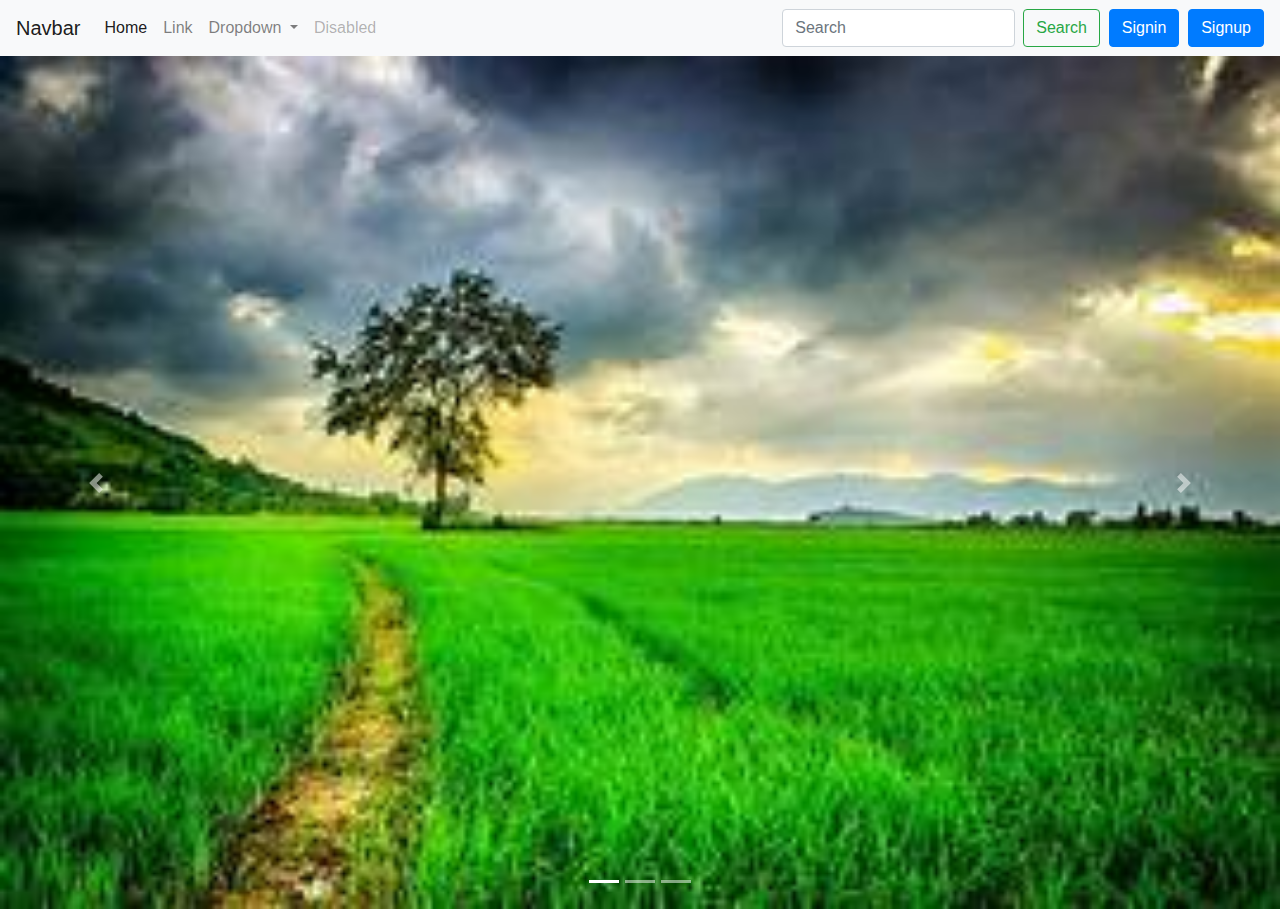
<file: index.html>
<!DOCTYPE html>
<html lang="en">
<head>
    <meta charset="UTF-8">
    <meta name="viewport" content="width=device-width, initial-scale=1.0">
    <title>Document</title>
    <link rel="stylesheet" href="https://cdn.jsdelivr.net/npm/bootstrap@4.0.0/dist/css/bootstrap.min.css" integrity="sha384-Gn5384xqQ1aoWXA+058RXPxPg6fy4IWvTNh0E263XmFcJlSAwiGgFAW/dAiS6JXm" crossorigin="anonymous">
<script src="https://cdn.jsdelivr.net/npm/bootstrap@4.0.0/dist/js/bootstrap.min.js" integrity="sha384-JZR6Spejh4U02d8jOt6vLEHfe/JQGiRRSQQxSfFWpi1MquVdAyjUar5+76PVCmYl" crossorigin="anonymous"></script>
<script src="https://code.jquery.com/jquery-3.2.1.slim.min.js" integrity="sha384-KJ3o2DKtIkvYIK3UENzmM7KCkRr/rE9/Qpg6aAZGJwFDMVNA/GpGFF93hXpG5KkN" crossorigin="anonymous"></script>
<script src="https://cdn.jsdelivr.net/npm/popper.js@1.12.9/dist/umd/popper.min.js" integrity="sha384-ApNbgh9B+Y1QKtv3Rn7W3mgPxhU9K/ScQsAP7hUibX39j7fakFPskvXusvfa0b4Q" crossorigin="anonymous"></script>
<script src="https://cdn.jsdelivr.net/npm/bootstrap@4.0.0/dist/js/bootstrap.min.js" integrity="sha384-JZR6Spejh4U02d8jOt6vLEHfe/JQGiRRSQQxSfFWpi1MquVdAyjUar5+76PVCmYl" crossorigin="anonymous"></script></head>
<body>
    <nav class="navbar navbar-expand-lg navbar-light bg-light">
        <a class="navbar-brand" href="#">Navbar</a>
        <button class="navbar-toggler" type="button" data-toggle="collapse" data-target="#navbarSupportedContent" aria-controls="navbarSupportedContent" aria-expanded="false" aria-label="Toggle navigation">
          <span class="navbar-toggler-icon"></span>
        </button>
      
        <div class="collapse navbar-collapse" id="navbarSupportedContent">
          <ul class="navbar-nav mr-auto">
            <li class="nav-item active">
              <a class="nav-link" href="#">Home <span class="sr-only">(current)</span></a>
            </li>
            <li class="nav-item">
              <a class="nav-link" href="#">Link</a>
            </li>
            <li class="nav-item dropdown">
              <a class="nav-link dropdown-toggle" href="#" id="navbarDropdown" role="button" data-toggle="dropdown" aria-haspopup="true" aria-expanded="false">
                Dropdown
              </a>
              <div class="dropdown-menu" aria-labelledby="navbarDropdown">
                <a class="dropdown-item" href="#">Action</a>
                <a class="dropdown-item" href="#">Another action</a>
                <div class="dropdown-divider"></div>
                <a class="dropdown-item" href="#">Something else here</a>
              </div>
            </li>
            <li class="nav-item">
              <a class="nav-link disabled" href="#">Disabled</a>
            </li>
          </ul>
          <form class="form-inline my-2 my-lg-0">
            <input class="form-control mr-sm-2" type="search" placeholder="Search" aria-label="Search">
            <button class="btn btn-outline-success my-2 my-sm-0" type="submit">Search</button>
            &nbsp;&nbsp;
            <button type="button" class="btn btn-primary" data-toggle="modal" data-target="#exampleModal">Signin</button>
            &nbsp;&nbsp;
            <button type="button" class="btn btn-primary" data-toggle="modal" data-target="#exampleModal1">Signup</button></form>
        </div>
      </nav>
      <div>
        <div id="carouselExampleIndicators" class="carousel slide" data-ride="carousel">
            <ol class="carousel-indicators">
              <li data-target="#carouselExampleIndicators" data-slide-to="0" class="active"></li>
              <li data-target="#carouselExampleIndicators" data-slide-to="1"></li>
              <li data-target="#carouselExampleIndicators" data-slide-to="2"></li>
            </ol>
            <div class="carousel-inner">
              <div class="carousel-item active">
                <img class="d-block w-100" src="img1.jpg" alt="First slide">
              </div>
              <div class="carousel-item">
                <img class="d-block w-100" src="img2.jpg" alt="Second slide">
              </div>
              <div class="carousel-item">
                <img class="d-block w-100" src="img3.jpg" alt="Third slide">
              </div>
            </div>
            <a class="carousel-control-prev" href="#carouselExampleIndicators" role="button" data-slide="prev">
              <span class="carousel-control-prev-icon" aria-hidden="true"></span>
              <span class="sr-only">Previous</span>
            </a>
            <a class="carousel-control-next" href="#carouselExampleIndicators" role="button" data-slide="next">
              <span class="carousel-control-next-icon" aria-hidden="true"></span>
              <span class="sr-only">Next</span>
            </a>
          </div>
      </div>
      <div>
        <!-- Button trigger modal --><!-- Button trigger modal -->
  
  <!-- Modal -->
  <div class="modal fade" id="exampleModal" tabindex="-1" role="dialog" aria-labelledby="exampleModalLabel" aria-hidden="true">
    <div class="modal-dialog" role="document">
      <div class="modal-content">
        <div class="modal-header">
          <h5 class="modal-title" id="exampleModalLabel">Signin</h5>
          <button type="button" class="close" data-dismiss="modal" aria-label="Close">
            <span aria-hidden="true">&times;</span>
          </button>
        </div>
        <div class="modal-body">
            <form>
                <div class="form-group row">
                  <label for="staticEmail" class="col-sm-2 col-form-label">Email</label>
                  <div class="col-sm-10">
                    <input type="text" readonly class="form-control-plaintext" id="staticEmail" value="email@example.com">
                  </div>
                </div>
                <div class="form-group row">
                  <label for="inputPassword" class="col-sm-2 col-form-label">Password</label>
                  <div class="col-sm-10">
                    <input type="password" class="form-control" id="inputPassword" placeholder="Password">
                  </div>
                </div>
              </form>
        </div>
        <div class="modal-footer">
          <button type="button" class="btn btn-secondary" data-dismiss="modal">Close</button>
          <button type="button" class="btn btn-primary">Save changes</button>
        </div>
      </div>
    </div>
  </div>

  
  <!-- Modal -->
  <div class="modal fade" id="exampleModal1" tabindex="-1" role="dialog" aria-labelledby="exampleModalLabel" aria-hidden="true">
    <div class="modal-dialog" role="document">
      <div class="modal-content">
        <div class="modal-header">
          <h5 class="modal-title" id="exampleModalLabel">Signup</h5>
          <button type="button" class="close" data-dismiss="modal" aria-label="Close">
            <span aria-hidden="true">&times;</span>
          </button>
        </div>
        <div class="modal-body">
            <form>
                <div class="form-group">
                  <label for="exampleInputEmail1">Email address</label>
                  <input type="email" class="form-control" id="exampleInputEmail1" aria-describedby="emailHelp" placeholder="Enter email">
                  <small id="emailHelp" class="form-text text-muted">We'll never share your email with anyone else.</small>
                </div>
                <div class="form-group">
                  <label for="exampleInputPassword1">Password</label>
                  <input type="password" class="form-control" id="exampleInputPassword1" placeholder="Password">
                </div>
                <div class="form-check">
                  <input type="checkbox" class="form-check-input" id="exampleCheck1">
                  <label class="form-check-label" for="exampleCheck1">Check me out</label>
                </div>
                <button type="submit" class="btn btn-primary">Submit</button>
              </form>
        </div>
        <div class="modal-footer">
          <button type="button" class="btn btn-secondary" data-dismiss="modal">Close</button>
          <button type="button" class="btn btn-primary">Save changes</button>
        </div>
      </div>
    </div>
  </div>
      </div>
</body>
</html>
</file>
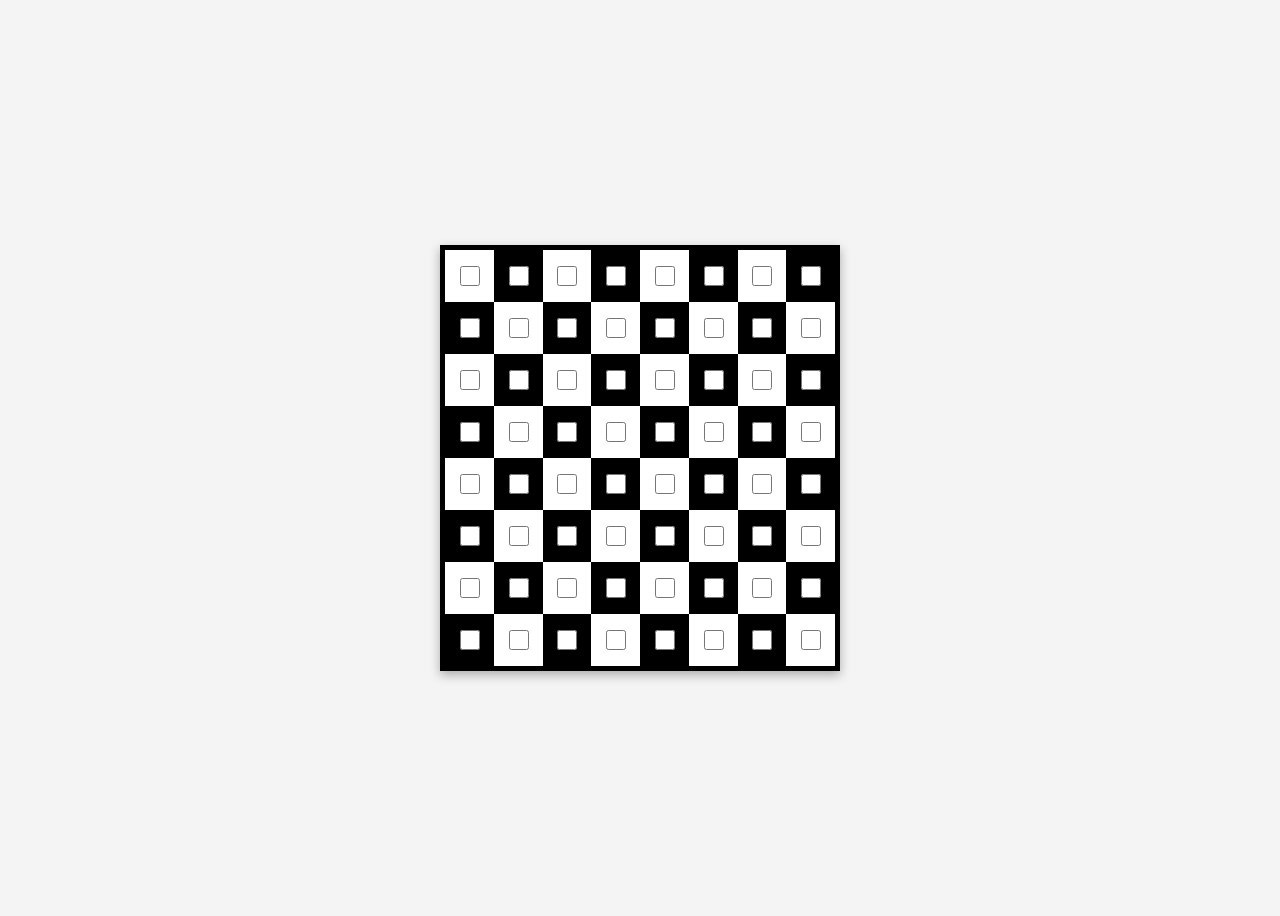
<file: Html/ChessBoard.html>
<!DOCTYPE html>
<html lang="en">
<head>
    <meta charset="UTF-8">
    <meta name="viewport" content="width=device-width, initial-scale=1.0">
    <title>Chess Board with Checkboxes</title>
    <style>
        body {
            display: flex;
            justify-content: center;
            align-items: center;
            height: 100vh;
            background-color: #f4f4f4;
        }
        table {
            border-collapse: collapse;
            width: 400px;
            height: 400px;
            border: 5px solid black;
            box-shadow: 0px 4px 10px rgba(0, 0, 0, 0.3);
        }
        td {
            width: 50px;
            height: 50px;
            text-align: center;
        }
        .black {
            background-color: black;
        }
        .white {
            background-color: white;
        }
        input[type="checkbox"] {
            width: 20px;
            height: 20px;
            cursor: pointer;
        }
    </style>
</head>
<body>
    <table id="chessboard"></table>

    <script>
        const table = document.getElementById("chessboard");
        
        for (let i = 0; i < 8; i++) {
            let row = document.createElement("tr");
            for (let j = 0; j < 8; j++) {
                let cell = document.createElement("td");
                cell.className = (i + j) % 2 === 0 ? "white" : "black";
                let checkbox = document.createElement("input");
                checkbox.type = "checkbox";
                cell.appendChild(checkbox);
                row.appendChild(cell);
            }
            table.appendChild(row);
        }
    </script>
</body>
</html>
</file>
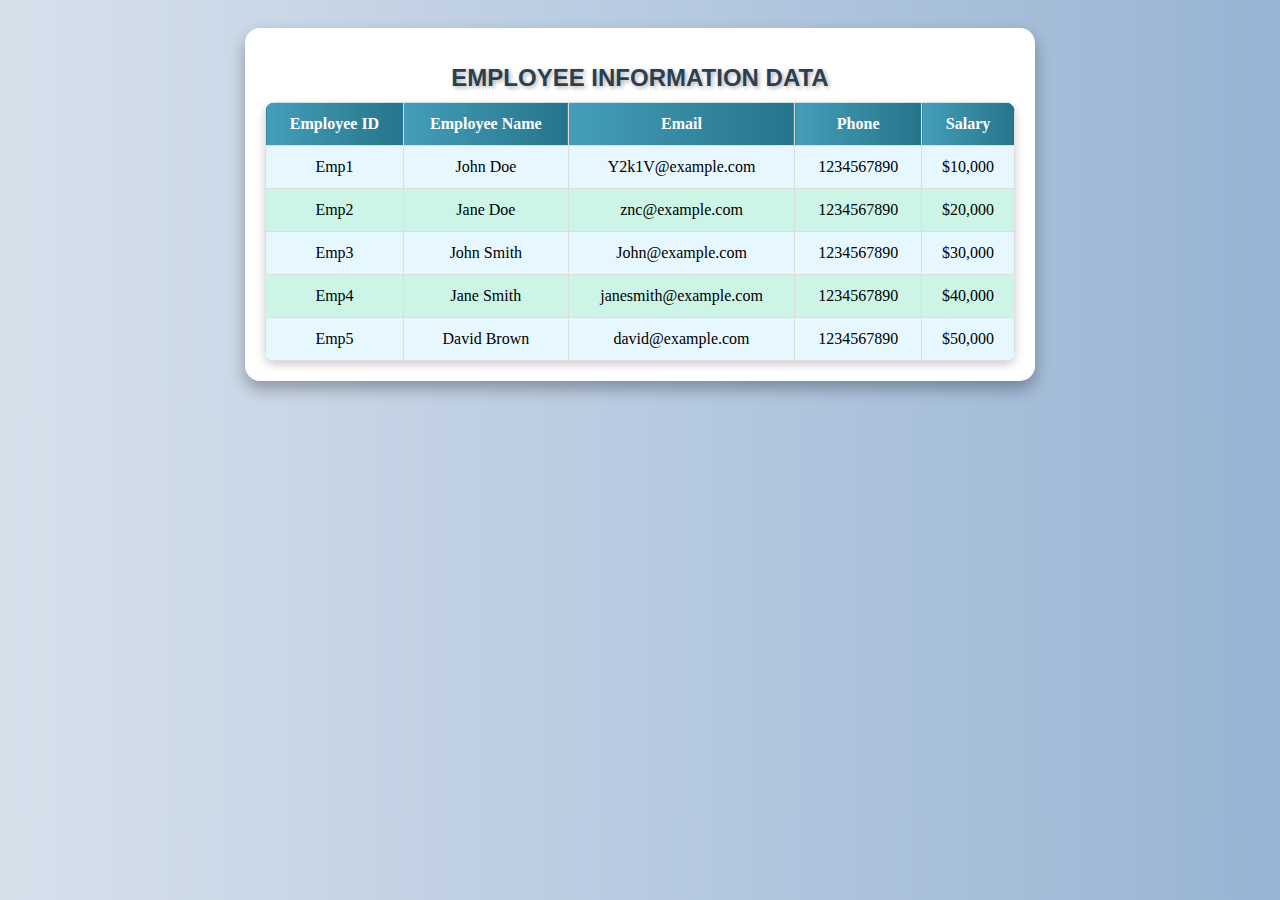
<file: Html/EmployeeData.html>
<!DOCTYPE html>
<html lang="en">
<head>
    <meta charset="UTF-8">
    <meta http-equiv="X-UA-Compatible" content="IE=edge">
    <meta name="viewport" content="width=device-width, initial-scale=1.0">
    <title>Employee Info </title>
    <style>
        body {
            font-family: 'Arial', sans-serif;
            background: linear-gradient(to right, #d7e1ec, #98b4d4);
            text-align: center;
            padding: 20px;
        }

        .EmployeeData-table {
            background: white;
            margin: auto;
            width: 750px;
            border-radius: 15px;
            padding: 20px;
            box-shadow: 0px 8px 16px rgba(0, 0, 0, 0.3); /* 3D shadow effect */
            transition: transform 0.3s ease-in-out;
        }

        .EmployeeData-table:hover {
            transform: scale(1.03); /* Slight pop-up effect */
        }

        table {
            font-family: 'Times New Roman', Times, serif;
            width: 100%;
            border-collapse: collapse;
            border-radius: 10px;
            overflow: hidden;
            box-shadow: 0px 4px 10px rgba(0, 0, 0, 0.2);
        }

        th, td {
            border: 1px solid #ddd;
            padding: 12px;
            text-align: center;
        }

        th {
            background: linear-gradient(to right, #459eb9, #25748b);
            color: white;
            font-weight: bold;
        }

        /* Dynamic row colors */
        tbody tr:nth-child(odd) {
            background-color: #e6f7ff;
        }

        tbody tr:nth-child(even) {
            background-color: #ccf5e7;
        }

        tbody tr:hover {
            background-color: #ffe599;
            transition: background 0.3s ease-in-out;
        }

        .hd-data {
            font-size: 24px;
            color: #2c3e50;
            text-transform: uppercase;
            font-weight: bold;
            margin-bottom: 10px;
            text-shadow: 2px 2px 4px rgba(0, 0, 0, 0.3);
        }
    </style>
</head>
<body>
    <div class="EmployeeData-table">
        <h1 class="hd-data">Employee Information Data</h1>
        <table>
            <thead>
                <tr>
                    <th>Employee ID</th>
                    <th>Employee Name</th>
                    <th>Email</th>
                    <th>Phone</th>
                    <th>Salary</th>
                </tr>
            </thead>
            <tbody>
                <tr>
                    <td>Emp1</td>
                    <td>John Doe</td>
                    <td>Y2k1V@example.com</td>
                    <td>1234567890</td>
                    <td>$10,000</td>
                </tr>
                <tr>
                    <td>Emp2</td>
                    <td>Jane Doe</td>
                    <td>znc@example.com</td>
                    <td>1234567890</td>
                    <td>$20,000</td>
                </tr>
                <tr>
                    <td>Emp3</td>
                    <td>John Smith</td>
                    <td>John@example.com</td>
                    <td>1234567890</td>
                    <td>$30,000</td>
                </tr>
                <tr>
                    <td>Emp4</td>
                    <td>Jane Smith</td>
                    <td>janesmith@example.com</td>
                    <td>1234567890</td>
                    <td>$40,000</td>
                </tr>
                <tr>
                    <td>Emp5</td>
                    <td>David Brown</td>
                    <td>david@example.com</td>
                    <td>1234567890</td>
                    <td>$50,000</td>
                </tr>
            </tbody>
        </table>
    </div>
</body>
</html>
</file>
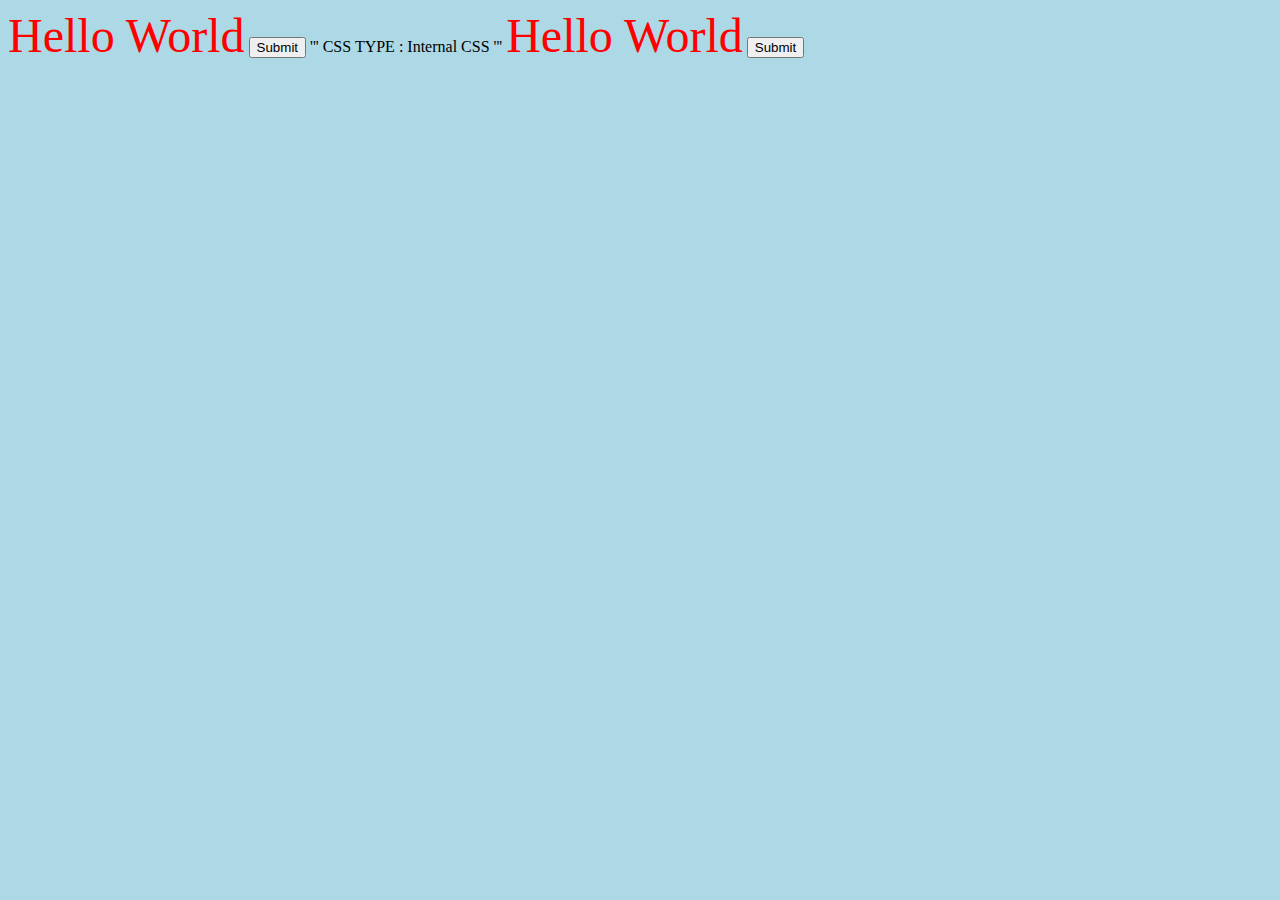
<file: Html/html1.html>
<!DOCTYPE html>
 <html lang="en">
 <head>
    <meta charset="UTF-8">
    <meta name="viewport" content="width=device-width, initial-scale=1.0">
    <title>Document</title>
 </head>
 <body>
     <font style size="80" color="red">Hello World</font>
    <button>Submit</button>
 </body>
 </html>

'''
CSS TYPE : Internal CSS
'''
<!DOCTYPE html>
<html lang="en">
<head>
    <meta charset="UTF-8">
    <meta name="viewport" content="width=device-width, initial-scale=1.0">
    <title>Document</title>
    <style>
        body {
            background-color: lightblue;
        }
        button:hover{
            background-color: red;
        }
        </style>
</head>
<body>
    <font style size="80" color="red">Hello World</font>
    <button>Submit</button>
</body>
</html>
</file>
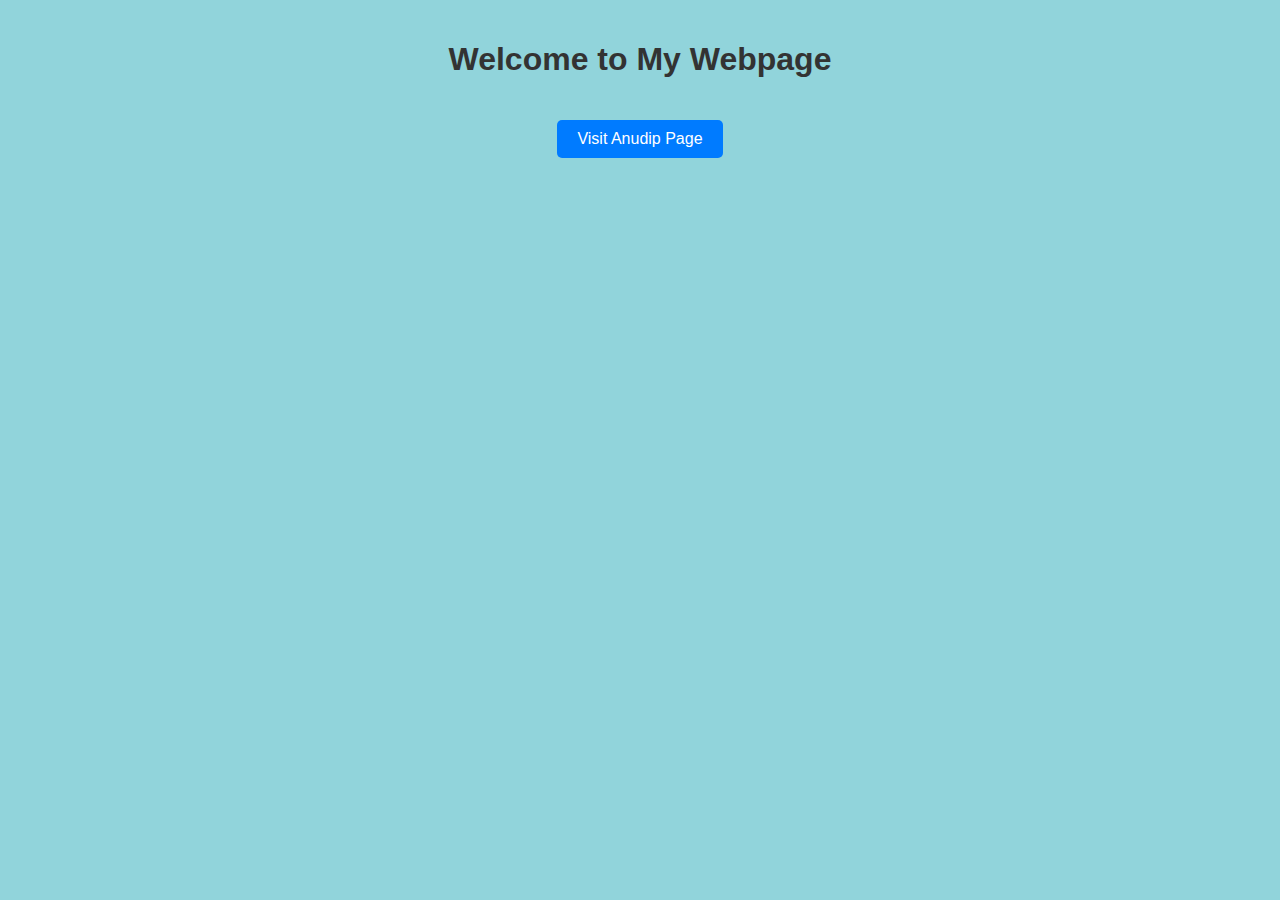
<file: Html/introduction.html>
<!DOCTYPE html>
<html lang="en">
<head>
    <meta name="viewport" content="width=device-width, initial-scale=1.0">
    <title>My First Webpage</title>
    <style>
        body {
            font-family: Arial, sans-serif;
            text-align: center;
            background-color: #91d4db;
            margin: 0;
            padding: 20px;
        }
        h1 {
            color: #333;
        }
        a {
            display: inline-block;
            padding: 10px 20px;
            background-color: #007BFF;
            color: white;
            text-decoration: none;
            border-radius: 5px;
            margin-top: 20px;
        }
        a:hover {
            background-color: #0056b3;
        }
    </style>
</head>
<body>
    <h1>Welcome to My Webpage</h1>
    <a href="https://www.anudip.org">Visit Anudip Page</a>
</body>
</html>
</file>
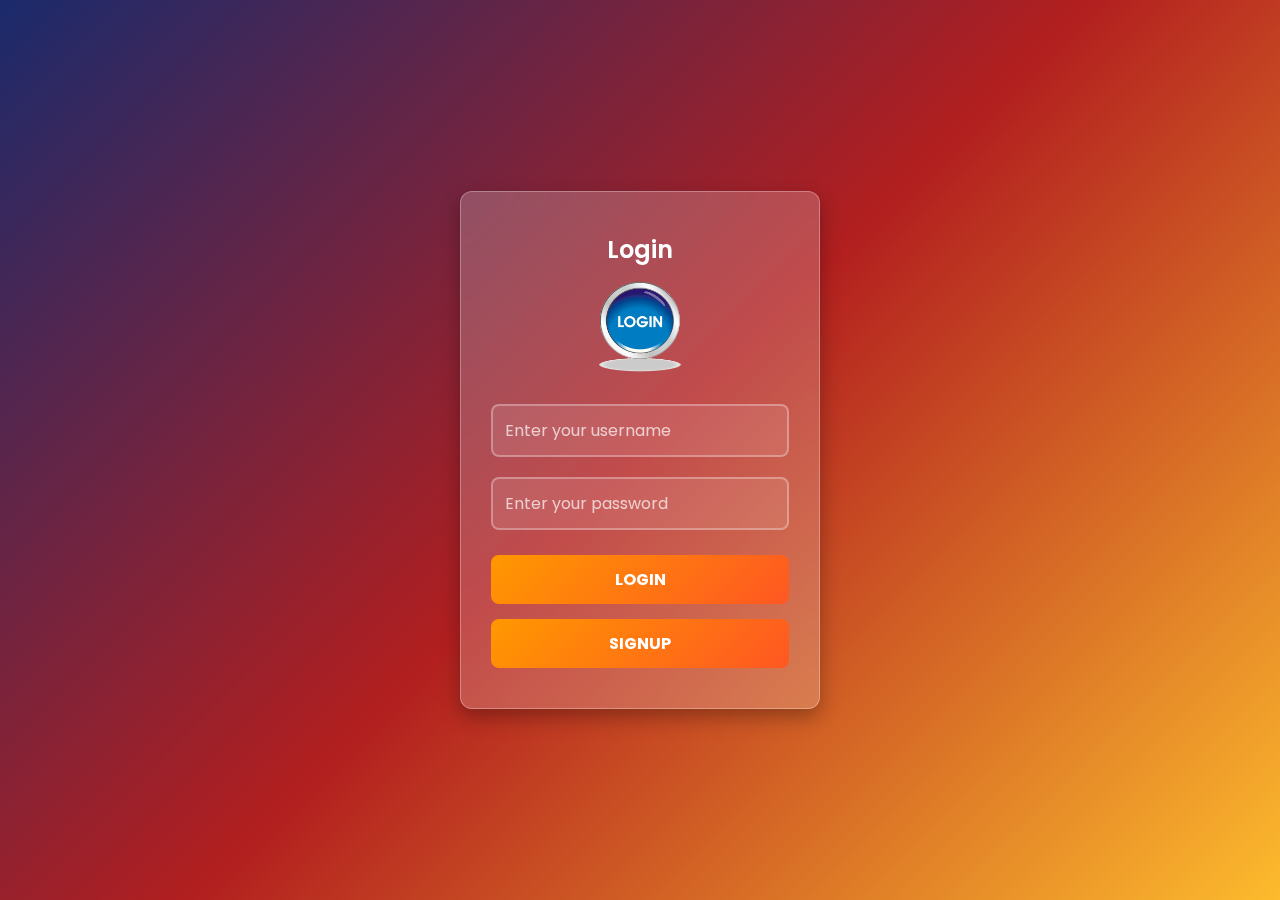
<file: Html/login.html>
<!DOCTYPE html>
<html lang="en">
<head>
    <meta charset="UTF-8">
    <meta name="viewport" content="width=device-width, initial-scale=1.0">
    <title>Login Page</title> 
    <link rel="icon" href="logo.jpg">
    <link rel="stylesheet" href="style.css">
</head>
<body>
    <div class="outer-div">
        <h1>Login</h1>
        <img src="login1.png" alt="logo" class="logo">    

        <input type="text" placeholder="Enter your username" class="input-box">
        <input type="password" placeholder="Enter your password" class="input-box">

        <button type="button" class="logi-btn">Login</button>
        <button type="button" onclick="window.location.href='signup.html'" class="logi-btn">Signup</button>
    </div>
</body>
</html>
</file>
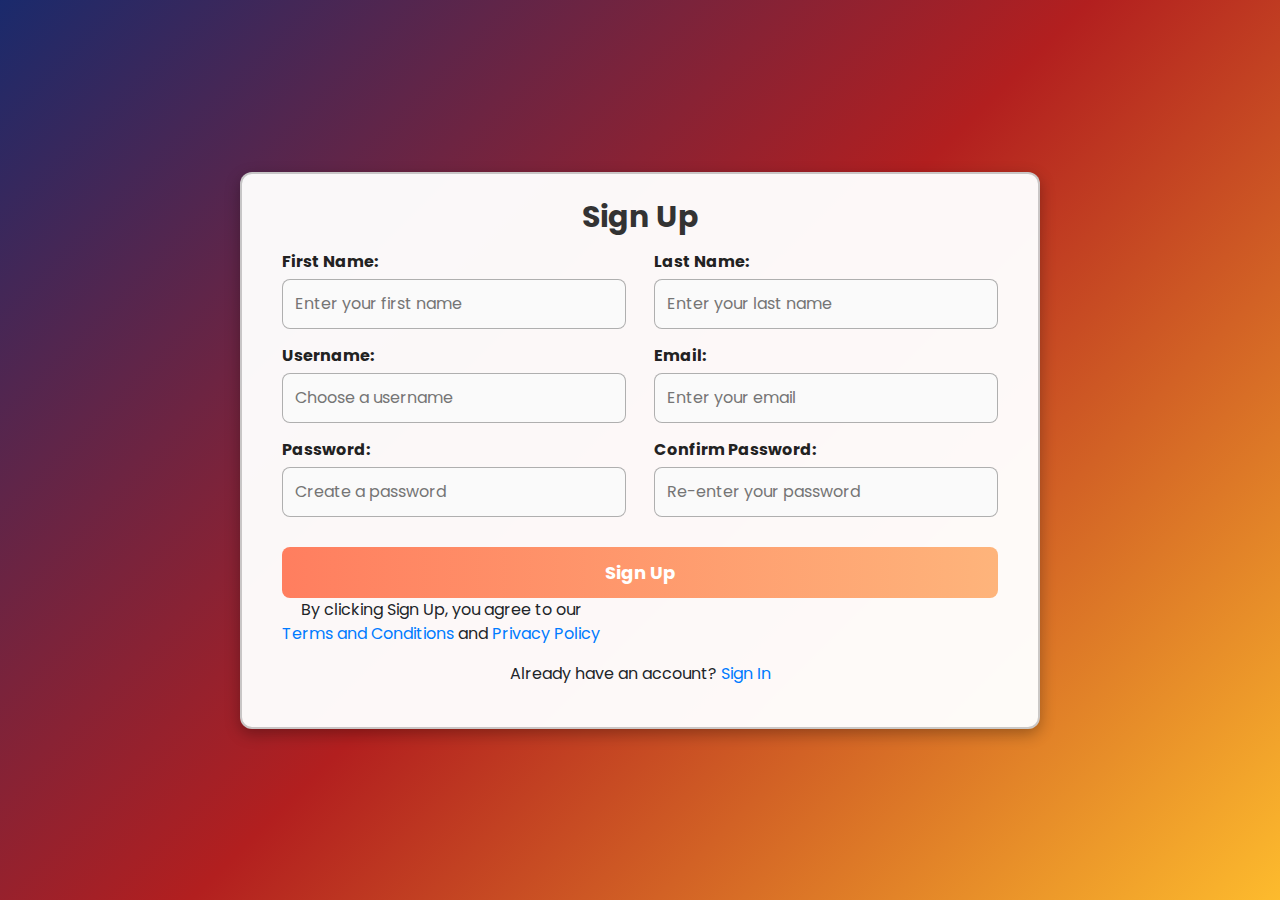
<file: Html/signup.html>
<!DOCTYPE html>
<html lang="en">
<head>
    <meta charset="UTF-8">
    <meta http-equiv="X-UA-Compatible" content="IE=edge">
    <meta name="viewport" content="width=device-width, initial-scale=1.0">
    <title>Sign Up</title>
    
    <!-- Google Fonts & Bootstrap -->
    <link rel="stylesheet" href="https://fonts.googleapis.com/css?family=Poppins|Varela+Round|Open+Sans">
    <link rel="stylesheet" href="https://cdn.jsdelivr.net/npm/bootstrap@4.0.0/dist/css/bootstrap.min.css" integrity="sha384-Gn5384xqQ1aoWXA+058RXPxPg6fy4IWvTNh0E263XmFcJlSAwiGgFAW/dAiS6JXm" crossorigin="anonymous">
    
    <!-- Custom CSS -->
    <link rel="stylesheet" href="signup.css">
    
    <!-- JavaScript for Validation -->
    <script src="signup.js" defer></script>
</head>
<body>
    <div class="signup-box">
        <h1>Sign Up</h1>
        <form method="post" onsubmit="return validateForm()">
            
            <div class="form-group">
                <label for="first-name">First Name:</label>
                <input type="text" id="first-name" placeholder="Enter your first name" required />
            </div>
    
            <div class="form-group">
                <label for="last-name">Last Name:</label>
                <input type="text" id="last-name" placeholder="Enter your last name" required />
            </div>
    
            <div class="form-group">
                <label for="username">Username:</label>
                <input type="text" id="username" placeholder="Choose a username" required />
            </div>
    
            <div class="form-group">
                <label for="email">Email:</label>
                <input type="email" id="email" placeholder="Enter your email" required />
            </div>
    
            <div class="form-group">
                <label for="password">Password:</label>
                <input type="password" id="password" placeholder="Create a password" required />
            </div>
    
            <div class="form-group">
                <label for="confirm-password">Confirm Password:</label>
                <input type="password" id="confirm-password" placeholder="Re-enter your password" required />
            </div>
    
            <!-- Error Message -->
            <p id="error-message">Passwords do not match!</p>
    
            <input type="submit" onclick="return signup()" value="Sign Up" />
            
            <p>By clicking Sign Up, you agree to our <br>
                <a href="terms.html">Terms and Conditions</a> and <a href="privacy.html">Privacy Policy</a>
            </p>
        </form>   
        <p>Already have an account? <a href="login.html">Sign In</a></p> 
    </div>
    

</body>
</html>
</file>
<file: Html/style.css>
/* Import Google Font */
@import url('https://fonts.googleapis.com/css2?family=Poppins:wght@300;400;600&display=swap');

* {
    margin: 0;
    padding: 0;
    box-sizing: border-box;
    font-family: 'Poppins', sans-serif;
}

/* Modern Dark-Blue Gradient Background */
body {
    background: linear-gradient(135deg, #1a2a6c, #b21f1f, #fdbb2d);
    display: flex;
    justify-content: center;
    align-items: center;
    height: 100vh;
}

/* Login Box */
.outer-div {
    background: rgba(255, 255, 255, 0.2); /* Increased transparency for better effect */
    -webkit-backdrop-filter: blur(10px); /* Safari Fix */
    backdrop-filter: blur(10px);
    padding: 40px 30px;
    border-radius: 12px;
    box-shadow: 0 8px 20px rgba(0, 0, 0, 0.3);
    width: 360px;
    text-align: center;
    border: 1px solid rgba(255, 255, 255, 0.3); /* Subtle border for a polished look */
}


/* Title */
h1 {
    font-size: 24px;
    font-weight: 600;
    margin-bottom: 15px;
    color: #fff;
}

/* Logo Image */
.logo {
    width: 90px;
    height: 90px;
    margin-bottom: 15px;
}

/* Input Fields */
.input-box {
    width: 100%;
    padding: 12px;
    margin: 10px 0;
    border: 2px solid rgba(255, 255, 255, 0.3);
    border-radius: 8px;
    outline: none;
    font-size: 16px;
    background: rgba(255, 255, 255, 0.1);
    color: #fff;
    transition: 0.3s;
}

/* Input Focus Effect */
.input-box::placeholder {
    color: rgba(255, 255, 255, 0.7);
}
.input-box:focus {
    border-color: #ff9800;
    box-shadow: 0 0 8px rgba(255, 152, 0, 0.5);
}

/* Login Button */
.logi-btn {
    width: 100%;
    padding: 12px;
    margin-top: 15px;
    border: none;
    border-radius: 8px;
    background: linear-gradient(135deg, #ff9800, #ff5722);
    font-size: 16px;
    font-weight: bold;
    text-transform: uppercase;
    color: white;
    cursor: pointer;
    transition: 0.3s;
}

/* Button Hover Effect */
.logi-btn:hover {
    background: linear-gradient(135deg, #ff5722, #ff9800);
    box-shadow: 0 4px 10px rgba(0, 0, 0, 0.2);
}
</file>
<file: Html/signup.css>
body {
    background: linear-gradient(135deg, #1a2a6c, #b21f1f, #fdbb2d);
    height: 100vh;
    display: flex;
    justify-content: center;
    align-items: center;
    margin: 0;
    font-family: 'Poppins', sans-serif;
}

.signup-box {
    width: 800px; /* Increased width */
    max-width: 90%;
    padding: 25px 40px;
    border-radius: 12px;
    background: rgba(255, 255, 255, 0.97);
    border: 2px solid rgba(0, 0, 0, 0.2);
    box-shadow: 0px 5px 15px rgba(0, 0, 0, 0.3);
    text-align: center;
}

h1 {
    font-size: 30px;
    font-weight: bold;
    color: #333;
    margin-bottom: 15px;
    text-align: center;
}

form {
    display: flex;
    flex-wrap: wrap;
    justify-content: space-between;
}

.form-group {
    width: 48%; /* Makes input fields appear side-by-side */
    margin-bottom: 15px;
    text-align: left;
}

label {
    color: #222;
    font-weight: bold;
    display: block;
    margin-bottom: 5px;
}

input {
    width: 100%;
    padding: 12px;
    border-radius: 8px;
    background: rgba(250, 250, 250, 0.9);
    color: #333;
    border: 1px solid rgba(0, 0, 0, 0.3);
    font-size: 16px;
}

input:focus {
    border: 1px solid #ff7e5f;
    outline: none;
    box-shadow: 0px 0px 5px rgba(255, 126, 95, 0.5);
}

#error-message {
    color: red;
    font-size: 14px;
    display: none;
    text-align: center;
}

input[type="submit"] {
    width: 100%;
    padding: 12px;
    border: none;
    border-radius: 8px;
    background: linear-gradient(90deg, #ff7e5f, #feb47b);
    color: white;
    font-size: 18px;
    font-weight: bold;
    cursor: pointer;
    transition: 0.3s;
    margin-top: 15px;
}

input[type="submit"]:hover {
    background: linear-gradient(90deg, #ff6a45, #ff9d6c);
}

/* Responsive Design */
@media (max-width: 600px) {
    .signup-box {
        width: 90%;
    }

    .form-group {
        width: 100%; /* Stacks fields in one column for smaller screens */
    }
}
</file>
